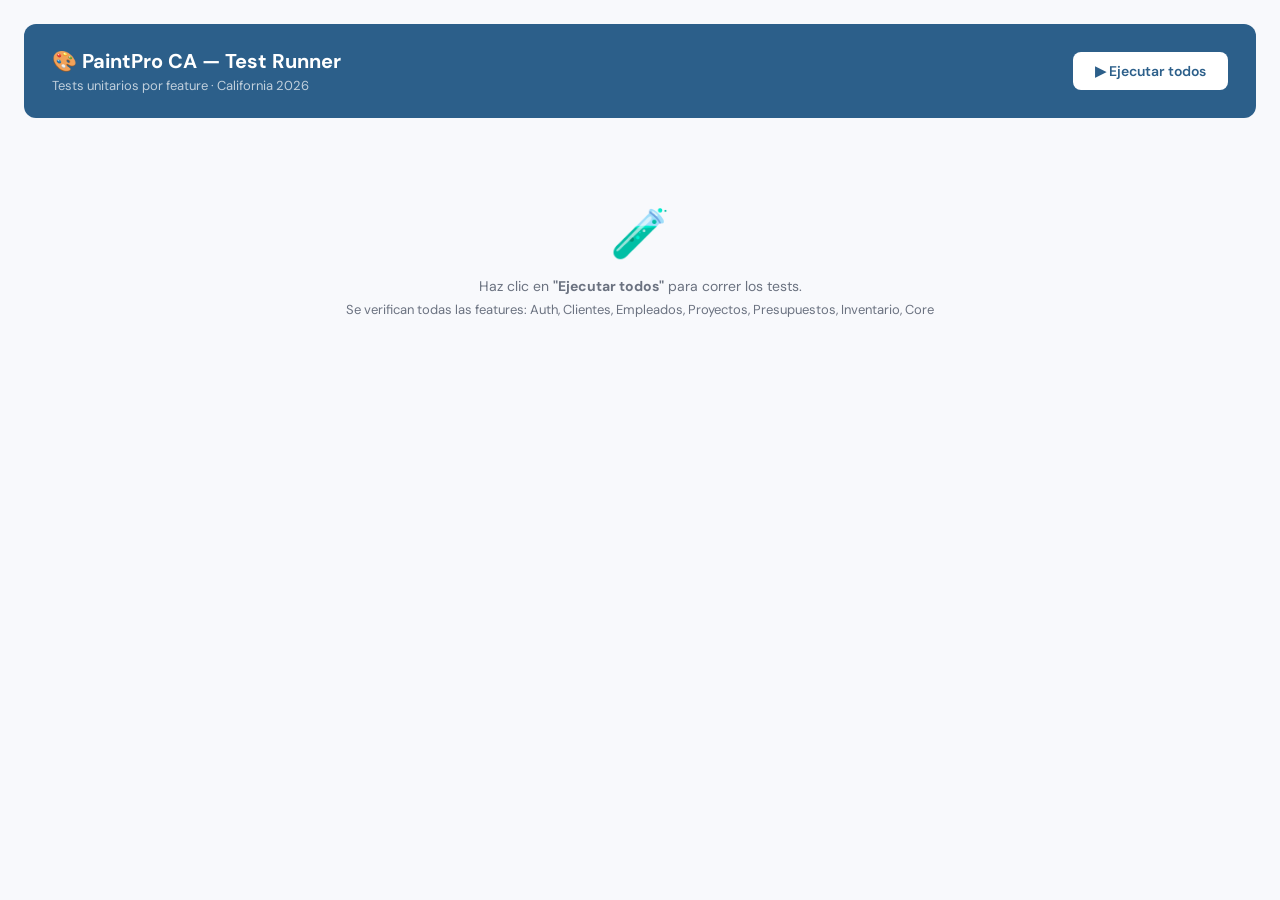
<file: tests/index.html>
<!DOCTYPE html>
<html lang="es">
<head>
<meta charset="UTF-8">
<meta name="viewport" content="width=device-width, initial-scale=1.0">
<title>PaintPro CA — Test Runner</title>
<style>
  @import url('https://fonts.googleapis.com/css2?family=DM+Sans:wght@400;500;600&family=DM+Mono:wght@400;500&display=swap');

  :root {
    --brand:   #2C5F8A;
    --success: #1E7C4A;
    --danger:  #C0392B;
    --warning: #D4840A;
    --surface: #F8F9FC;
    --border:  #E5E7EB;
    --text:    #1A1F2E;
    --muted:   #6B7280;
  }

  * { box-sizing: border-box; margin: 0; padding: 0; }
  body { font-family: 'DM Sans', sans-serif; background: var(--surface); color: var(--text); font-size: 14px; padding: 24px; }

  .header {
    background: var(--brand);
    color: #fff;
    border-radius: 12px;
    padding: 24px 28px;
    margin-bottom: 24px;
    display: flex;
    align-items: center;
    justify-content: space-between;
  }
  .header h1 { font-size: 20px; font-weight: 700; }
  .header p  { font-size: 13px; opacity: .7; margin-top: 3px; }

  .run-btn {
    background: #fff;
    color: var(--brand);
    border: none;
    border-radius: 8px;
    padding: 10px 22px;
    font-size: 14px;
    font-weight: 600;
    cursor: pointer;
    font-family: inherit;
    transition: opacity .15s;
  }
  .run-btn:hover { opacity: .9; }
  .run-btn:disabled { opacity: .5; cursor: not-allowed; }

  /* Summary bar */
  .summary {
    display: grid;
    grid-template-columns: repeat(4, 1fr);
    gap: 14px;
    margin-bottom: 24px;
  }
  .summary-card {
    background: #fff;
    border: 1px solid var(--border);
    border-radius: 10px;
    padding: 16px 18px;
    text-align: center;
  }
  .summary-card .num  { font-size: 28px; font-weight: 700; font-family: 'DM Mono'; }
  .summary-card .lbl  { font-size: 12px; color: var(--muted); margin-top: 3px; }
  .summary-card.pass  { border-top: 3px solid var(--success); }
  .summary-card.fail  { border-top: 3px solid var(--danger); }
  .summary-card.total { border-top: 3px solid var(--brand); }
  .summary-card.time  { border-top: 3px solid var(--warning); }
  .pass .num  { color: var(--success); }
  .fail .num  { color: var(--danger); }
  .total .num { color: var(--brand); }
  .time .num  { color: var(--warning); }

  /* Progress bar */
  .progress-wrap { background: var(--border); border-radius: 100px; height: 8px; margin-bottom: 24px; overflow: hidden; }
  .progress-fill { height: 100%; background: var(--success); border-radius: 100px; transition: width .4s ease; }

  /* Suites */
  .suites { display: flex; flex-direction: column; gap: 14px; }
  .suite {
    background: #fff;
    border: 1px solid var(--border);
    border-radius: 10px;
    overflow: hidden;
  }
  .suite-header {
    padding: 12px 16px;
    display: flex;
    align-items: center;
    justify-content: space-between;
    cursor: pointer;
    user-select: none;
    background: var(--surface);
    border-bottom: 1px solid var(--border);
  }
  .suite-header:hover { background: #F1F3F7; }
  .suite-name  { font-size: 13.5px; font-weight: 600; }
  .suite-stats { font-size: 12px; color: var(--muted); }
  .suite-badge {
    padding: 2px 8px;
    border-radius: 5px;
    font-size: 11.5px;
    font-weight: 600;
    margin-left: 8px;
  }
  .badge-pass { background: #E8F5EE; color: var(--success); }
  .badge-fail { background: #FDECEA; color: var(--danger); }

  .tests-list { padding: 8px 0; }
  .test-row {
    display: flex;
    align-items: flex-start;
    gap: 10px;
    padding: 7px 16px;
    font-size: 13px;
    border-bottom: 1px solid #F3F4F6;
    transition: background .1s;
  }
  .test-row:last-child { border-bottom: none; }
  .test-row:hover { background: #FAFBFD; }
  .test-icon { flex-shrink: 0; margin-top: 1px; }
  .test-name { flex: 1; }
  .test-name.fail { color: var(--danger); }
  .test-error {
    font-size: 11.5px;
    color: var(--danger);
    font-family: 'DM Mono', monospace;
    background: #FDECEA;
    border-radius: 5px;
    padding: 4px 8px;
    margin-top: 4px;
  }

  /* Empty state */
  .empty { text-align: center; padding: 60px 20px; color: var(--muted); }
  .empty .icon { font-size: 48px; margin-bottom: 12px; }
  .empty p { font-size: 14px; }

  /* Feature filter */
  .filters {
    display: flex;
    gap: 8px;
    flex-wrap: wrap;
    margin-bottom: 20px;
  }
  .filter-btn {
    padding: 5px 12px;
    border: 1px solid var(--border);
    border-radius: 20px;
    font-size: 12.5px;
    font-weight: 500;
    cursor: pointer;
    background: #fff;
    color: var(--text);
    font-family: inherit;
    transition: all .15s;
  }
  .filter-btn:hover  { background: var(--surface); }
  .filter-btn.active { background: var(--brand); color: #fff; border-color: var(--brand); }

  .loading { text-align: center; padding: 40px; color: var(--muted); font-size: 14px; }
  .spinner { display: inline-block; width: 20px; height: 20px; border: 2px solid var(--border); border-top-color: var(--brand); border-radius: 50%; animation: spin .7s linear infinite; margin-right: 8px; vertical-align: middle; }
  @keyframes spin { to { transform: rotate(360deg); } }
</style>
</head>
<body>

<div class="header">
  <div>
    <h1>🎨 PaintPro CA — Test Runner</h1>
    <p>Tests unitarios por feature · California 2026</p>
  </div>
  <button class="run-btn" id="run-btn" onclick="runAllTests()">▶ Ejecutar todos</button>
</div>

<div class="summary" id="summary" style="display:none">
  <div class="summary-card total"><div class="num" id="s-total">0</div><div class="lbl">Total tests</div></div>
  <div class="summary-card pass"> <div class="num" id="s-pass">0</div> <div class="lbl">Pasaron ✅</div></div>
  <div class="summary-card fail"> <div class="num" id="s-fail">0</div> <div class="lbl">Fallaron ❌</div></div>
  <div class="summary-card time"> <div class="num" id="s-time">0ms</div><div class="lbl">Tiempo</div></div>
</div>

<div class="progress-wrap" id="progress-wrap" style="display:none">
  <div class="progress-fill" id="progress-fill" style="width:0%"></div>
</div>

<div class="filters" id="filters" style="display:none">
  <button class="filter-btn active" onclick="filterSuites('all', this)">Todos</button>
  <button class="filter-btn" onclick="filterSuites('pass', this)">✅ Pasaron</button>
  <button class="filter-btn" onclick="filterSuites('fail', this)">❌ Fallaron</button>
</div>

<div id="output">
  <div class="empty">
    <div class="icon">🧪</div>
    <p>Haz clic en <strong>"Ejecutar todos"</strong> para correr los tests.</p>
    <p style="margin-top:6px;font-size:13px">Se verifican todas las features: Auth, Clientes, Empleados, Proyectos, Presupuestos, Inventario, Core</p>
  </div>
</div>

<!-- ── Load all app source files ── -->
<script src="../src/core/database.js"></script>
<script src="../src/core/auth.js"></script>
<script src="../src/core/router.js"></script>
<script src="../src/core/utils.js"></script>
<script src="../src/features/clientes/clientes.repository.js"></script>
<script src="../src/features/clientes/clientes.service.js"></script>
<script src="../src/features/clientes/clientes.ui.js"></script>
<script src="../src/features/empleados/empleados.js"></script>
<script src="../src/features/presupuestos/presupuestos.calculator.js"></script>
<script src="../src/features/presupuestos/presupuestos.js"></script>
<script src="../src/features/proyectos/proyectos-inventario.js"></script>
<script src="../src/features/dashboard/dashboard-perfil.js"></script>

<!-- ── Load test files ── -->
<script src="test.utils.js"></script>
<script src="auth.test.js"></script>
<script src="clientes.test.js"></script>
<script src="empleados.test.js"></script>
<script src="proyectos.test.js"></script>
<script src="presupuestos.test.js"></script>
<script src="inventario.test.js"></script>
<script src="core.test.js"></script>

<script>
// Boot AppDB silently (suppress session restore)
AppDB.load();

const FEATURE_RUNNERS = [
  { name: '🔐 Auth',          fn: runAuthTests },
  { name: '👥 Clientes',      fn: runClientesTests },
  { name: '👷 Empleados',     fn: runEmpleadosTests },
  { name: '🏗️ Proyectos',     fn: runProyectosTests },
  { name: '📋 Presupuestos',  fn: runPresupuestosTests },
  { name: '📦 Inventario',    fn: runInventarioTests },
  { name: '⚙️ Core',          fn: runCoreTests },
];

function runAllTests() {
  const btn = document.getElementById('run-btn');
  btn.disabled = true;
  btn.innerHTML = '<span class="spinner"></span> Ejecutando...';

  // Small delay to allow spinner to render
  setTimeout(() => {
    TestRunner.reset();
    const startTime = performance.now();

    // Run all test suites
    FEATURE_RUNNERS.forEach(runner => runner.fn());

    const elapsed = Math.round(performance.now() - startTime);
    const { passed, failed, total } = TestRunner.summary();

    renderResults(elapsed, passed, failed, total);
    btn.disabled = false;
    btn.innerHTML = '🔄 Re-ejecutar';
  }, 50);
}

function renderResults(elapsed, passed, failed, total) {
  // Summary cards
  document.getElementById('s-total').textContent = total;
  document.getElementById('s-pass').textContent  = passed;
  document.getElementById('s-fail').textContent  = failed;
  document.getElementById('s-time').textContent  = elapsed + 'ms';
  document.getElementById('summary').style.display = 'grid';

  // Progress bar
  const pct = total > 0 ? Math.round((passed / total) * 100) : 0;
  document.getElementById('progress-wrap').style.display = 'block';
  document.getElementById('progress-fill').style.width = pct + '%';
  document.getElementById('progress-fill').style.background = failed > 0 ? '#E8821A' : '#1E7C4A';

  // Filters
  document.getElementById('filters').style.display = 'flex';

  // Group results by suite
  const suiteMap = {};
  TestRunner.results.forEach(r => {
    if (!suiteMap[r.suite]) suiteMap[r.suite] = [];
    suiteMap[r.suite].push(r);
  });

  let html = '<div class="suites">';
  for (const [suiteName, tests] of Object.entries(suiteMap)) {
    const sPass = tests.filter(t => t.passed).length;
    const sFail = tests.filter(t => !t.passed).length;
    const allOk = sFail === 0;
    const featureClass = allOk ? 'suite-pass' : 'suite-fail';

    html += `
      <div class="suite" data-status="${allOk ? 'pass' : 'fail'}">
        <div class="suite-header" onclick="toggleSuite(this)">
          <div style="display:flex;align-items:center;gap:8px">
            <span style="font-size:16px">${allOk ? '✅' : '❌'}</span>
            <span class="suite-name">${suiteName}</span>
            <span class="suite-badge ${allOk ? 'badge-pass' : 'badge-fail'}">${sPass}/${tests.length}</span>
          </div>
          <div class="suite-stats">${tests.length} test${tests.length !== 1 ? 's' : ''} · <span style="color:${allOk ? 'var(--success)' : 'var(--danger)'}">${allOk ? 'todos pasaron' : sFail + ' fallaron'}</span></div>
        </div>
        <div class="tests-list">`;

    tests.forEach(t => {
      html += `
          <div class="test-row">
            <span class="test-icon">${t.passed ? '✅' : '❌'}</span>
            <div>
              <div class="test-name ${t.passed ? '' : 'fail'}">${t.name}</div>
              ${t.error ? `<div class="test-error">${t.error}</div>` : ''}
            </div>
          </div>`;
    });

    html += `</div></div>`;
  }
  html += '</div>';

  document.getElementById('output').innerHTML = html;
}

function toggleSuite(header) {
  const list = header.nextElementSibling;
  list.style.display = list.style.display === 'none' ? 'block' : 'none';
}

function filterSuites(type, btn) {
  document.querySelectorAll('.filter-btn').forEach(b => b.classList.remove('active'));
  btn.classList.add('active');

  document.querySelectorAll('.suite').forEach(suite => {
    const status = suite.dataset.status;
    if (type === 'all' || type === status) {
      suite.style.display = 'block';
    } else {
      suite.style.display = 'none';
    }
  });
}
</script>
</body>
</html>
</file>
